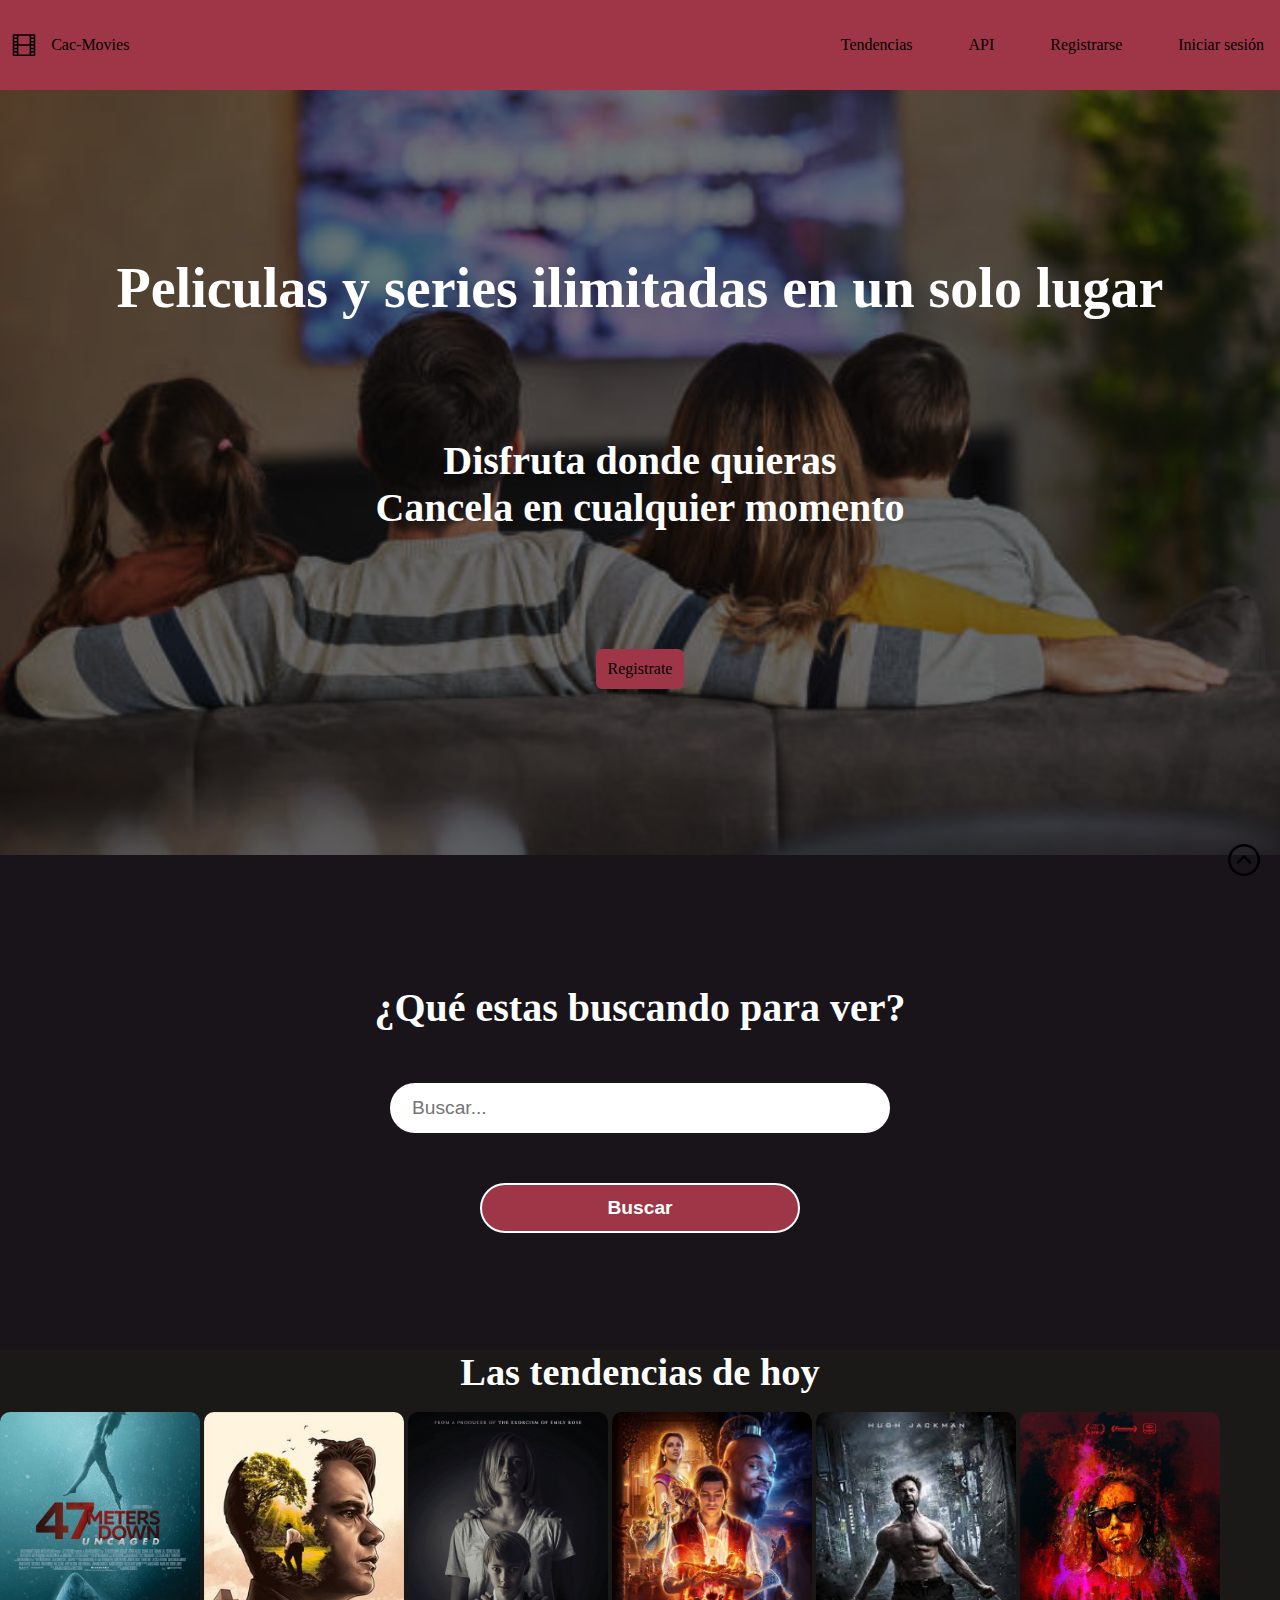
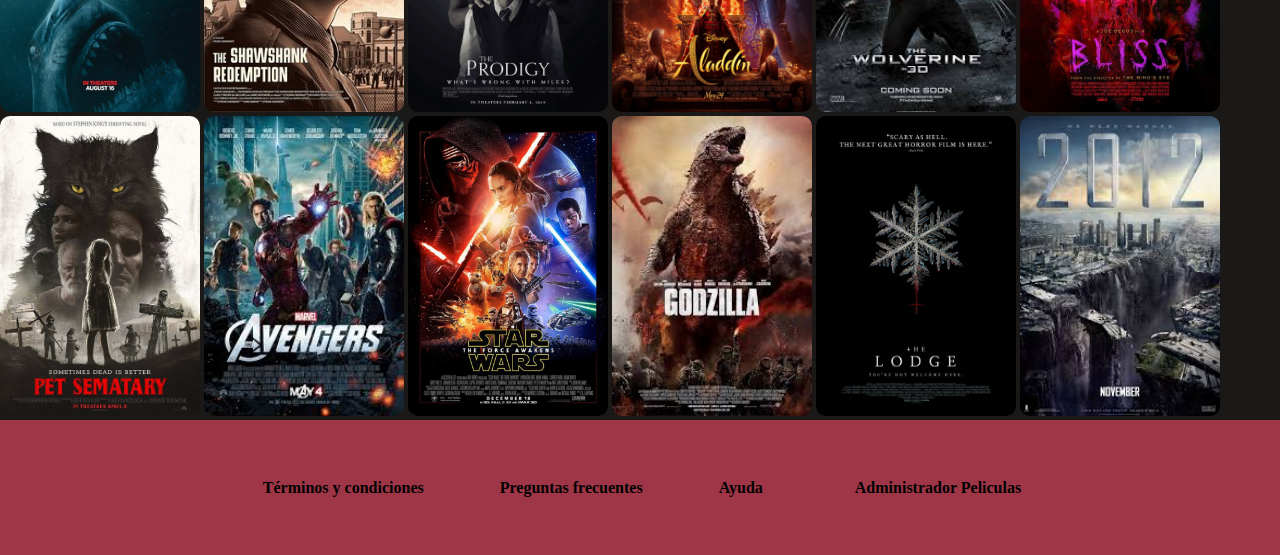
<file: index.html>
<!DOCTYPE html>
<html lang="en">
<head>
    <meta charset="UTF-8">
    <meta name="viewport" content="width=device-width, initial-scale=1.0">
    <title>CAC-Movies</title>
    <link rel="stylesheet" href="./css/style.css">
    <link rel="shortcut icon" href="./Assets/Images/PhFilmSlateDuotone.webp" type="image/x-icon"/>
</head>
<body>
    <!--Inicio del header-->
    <header class="header">
        <nav>
            <a href="./index.html" class="logo">
                <svg xmlns="http://www.w3.org/2000/svg" width="200" height="100" viewBox="0 0 512 512"><path fill="#000000" d="M136 488h359.985V24H16v464zM408 56h55.985v40H408Zm0 72h55.985v40H408Zm0 72h55.985v40H408Zm0 72h55.985v40H408Zm0 72h55.985v40H408Zm0 72h55.985v40H408ZM136 200V56h239.985v184H136Zm0 216V272h239.985v184H136ZM48 56h56v40H48Zm0 72h56v40H48Zm0 72h56v40H48Zm0 72h56v40H48Zm0 72h56v40H48Zm0 72h56v40H48Z"/></svg>
                <span>Cac-Movies</span>
            </a>
            <ul class="menuPrincipal">
                <li><a href="./index.html">Tendencias</a></li>
                <li><a href="./Pages/api.html">API</a></li>
                <li><a href="./Pages/registro.html">Registrarse</a></li>
                <li><a href="./Pages/logueo.html">Iniciar sesión</a></li>
            </ul>            
        </nav>
    </header>
    <!--Cierre del header-->

    <!--Inicio del destacado-->
    <main id="main" class="main">
        <section class="principal">
            <h1 class="titulo">Peliculas y series ilimitadas en un solo lugar</h1>
            <h2 class="Subtitulo">Disfruta donde quieras <br> Cancela en cualquier momento</h2>
            <a class="BotonRegistro" href="./Pages/registro.html">Registrate</a>
        </section>
    <!--Cierre del destacado-->

    <!--Inicio del buscador-->
        <section class="buscadorPrincipal">
            <h2 class="tituloSection">¿Qué estas buscando para ver?</h2>
            <form class="buscadorPeliculas">
                <input class="inputBuscador" type="text" placeholder="Buscar..." id="buscar" name="buscar">
                <input class="botonBuscador" type="submit" value="Buscar">
            </form>
        </section>
    <!--Cierre del buscador-->

    <!--Inicio del muestrario -->
        <section class="galeria">
            <h1 class="hoy">Las tendencias de hoy</h1>
            <br>
            <div class="containerPelis">
                <img src="./Assets/Images/img1.jpg" alt="Imagen 1">
                <img src="./Assets/Images/img2.jpg" alt="Imagen 2">
                <img src="./Assets/Images/img3.jpg" alt="Imagen 3">
                <img src="./Assets/Images/img4.webp" alt="Imagen 4">
                <img src="./Assets/Images/img5.jpeg" alt="Imagen 5">
                <img src="./Assets/Images/img6.jpeg" alt="Imagen 6">
                <img src="./Assets/Images/img7.jpg" alt="Imagen 7">
                <img src="./Assets/Images/img8.jpeg" alt="Imagen 8">
                <img src="./Assets/Images/img9.jpg" alt="Imagen 9">
                <img src="./Assets/Images/img10.jpeg" alt="Imagen 10">
                <img src="./Assets/Images/img11.jpg" alt="Imagen  11">
                <img src="./Assets/Images/img12.jpeg" alt="Imagen 12">
            </div>
        </section>
    </main>
    <!--Cierre del muestrario-->

    <!--Inicio del footer-->
    <footer class="footer">
        <nav class="navegacion">
            <ul class="listaNav">
                <li class="listaItem"><a class="linkNav" href="">Términos y condiciones</a></li>
                <li class="listaItem"><a class="linkNav" href="">Preguntas frecuentes</a></li>
                <li class="listaItem"><a class="linkNav" href="">Ayuda</a></li>
                <li class="listaItem"><a class="linkNav administradorPeliculas" href="">Administrador Peliculas</a></li>
            </ul>
        </nav>
        <a href="#main" class="flechaArriba">
            <img src="./Assets/Images/flecha-hacia-arriba.png" alt="ir arriba flecha">
        </a>
    </footer>
    <!--Cierre del footer-->
</body>
</html>
</file>
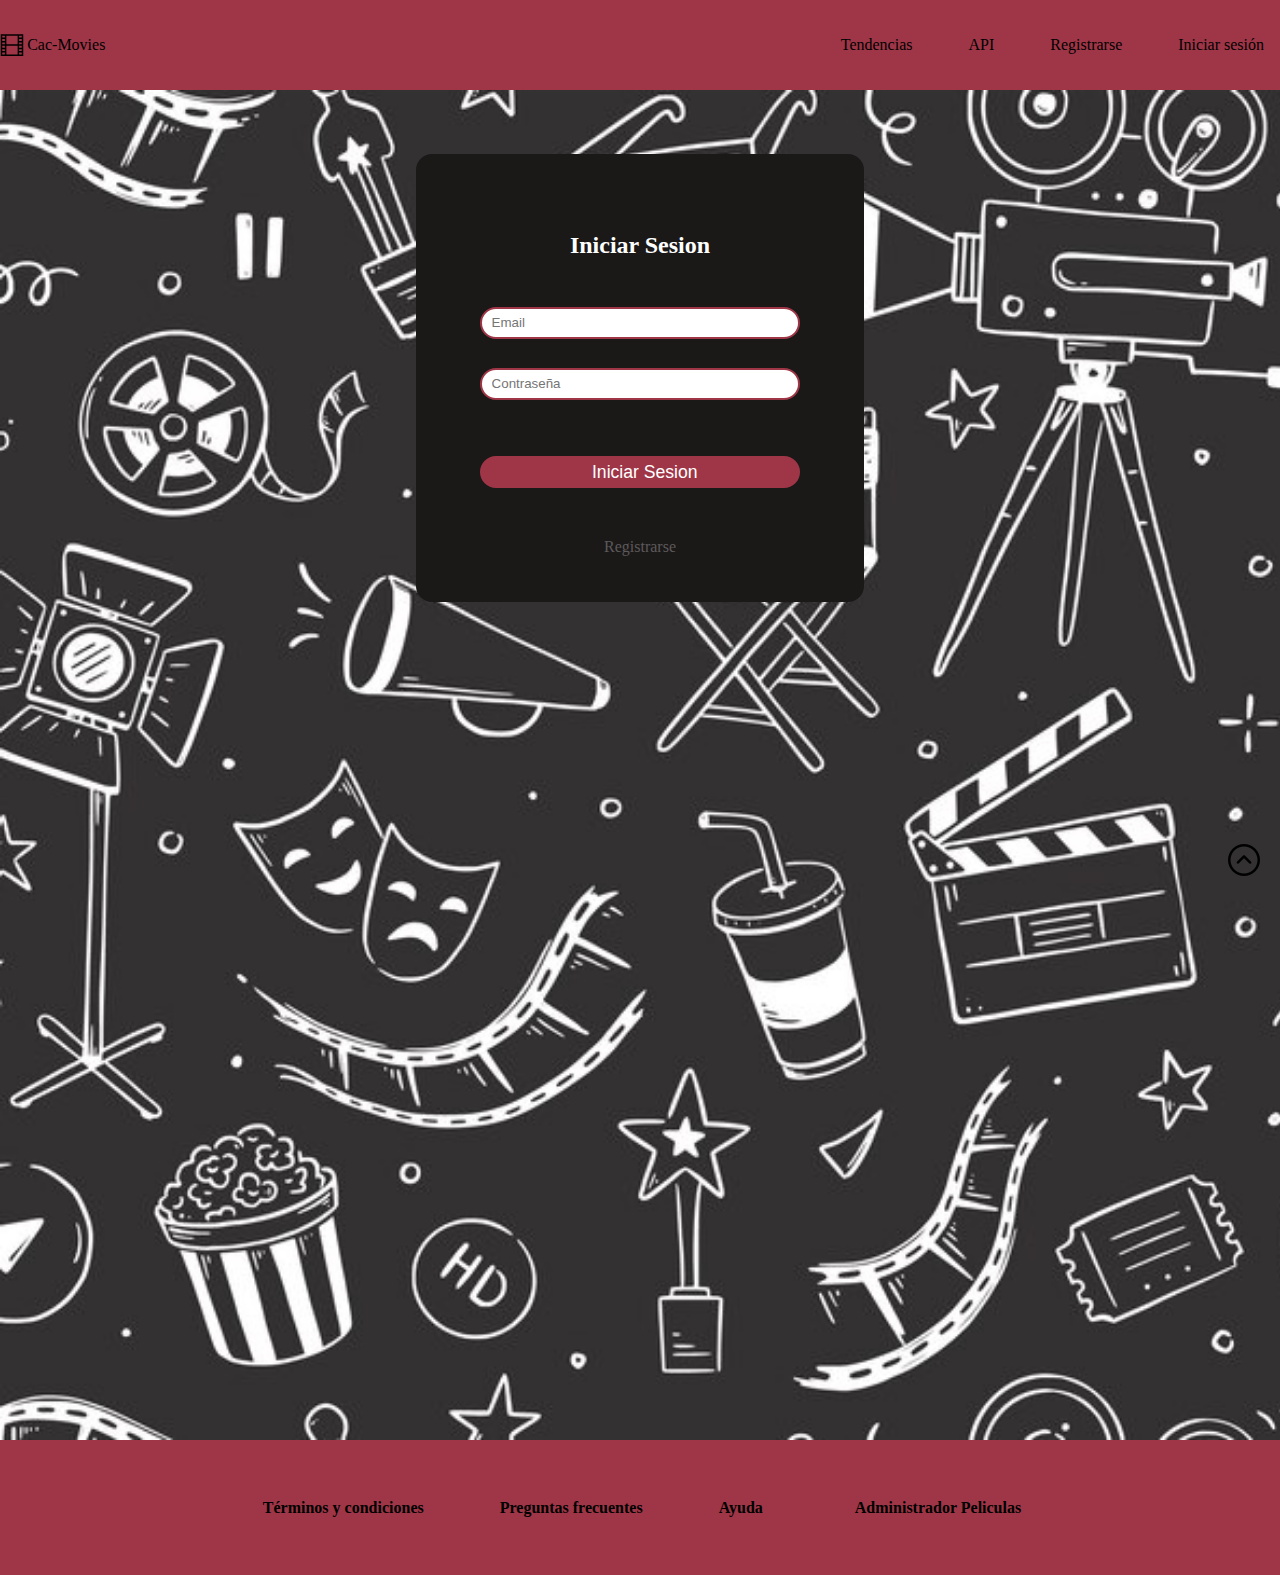
<file: Pages/logueo.html>
<!DOCTYPE html> <!--Este es el formulario de inicio de sesión-->
<html lang="en">
    <head>
        <meta charset="UTF-8">
        <meta name="viewport" content="width=device-width, initial-scale=1.0">
        <title>Iniciar sesión|CAC-Movies</title>
        <link rel="stylesheet" href="../css/style.css">
        <link rel="shortcut icon" href="./Assets/Images/PhFilmSlateDuotone.webp" type="image/x-icon"/>
    </head>
    <body>
        <!--Inicio del header-->
        <header class="header" id="header">
            <nav>
                <a href="../index.html" class="logo">
                    <svg xmlns="http://www.w3.org/2000/svg" width="100" height="100" viewBox="0 0 512 512"><path fill="#000000" d="M136 488h359.985V24H16v464zM408 56h55.985v40H408Zm0 72h55.985v40H408Zm0 72h55.985v40H408Zm0 72h55.985v40H408Zm0 72h55.985v40H408Zm0 72h55.985v40H408ZM136 200V56h239.985v184H136Zm0 216V272h239.985v184H136ZM48 56h56v40H48Zm0 72h56v40H48Zm0 72h56v40H48Zm0 72h56v40H48Zm0 72h56v40H48Zm0 72h56v40H48Z"/></svg>
                    <span>Cac-Movies</span>
                </a>
                <ul class="menuPrincipal">
                    <li><a href="../index.html">Tendencias</a></li>
                    <li><a href="../Pages/api.html">API</a></li>
                    <li><a href="../Pages/registro.html">Registrarse</a></li>
                    <li><a href="../Pages/logueo.html">Iniciar sesión</a></li>
                </ul>            
            </nav>
        </header>
        <!--Cierre del header-->

        <!--Inicio del formulario de inicio de sesión-->
        <main class="logueo">
            <div class="container">
                <h2>Iniciar Sesion</h2>
                <form action="" id="form">
                    <input type="email" placeholder="Email" id="email" name="email">
                    <div id="error-email" class="error-text"></div>

                    <input type="password" placeholder="Contraseña" id="password" name="password">
                    <div id="error-password" class="error-text"></div>
                    <br>
                    <input class="iniciar" type="submit" value="Iniciar Sesion">
                </form>
                <br>
                <a class="ayuda" href="./registro.html">Registrarse</a>
            </div>
        </main>
        <!--Cierre del formulario de inicio de sesión-->

        <!--Abajo de este comentario está el enlace JavaScript-->
        <script src="./logueovalidosimple.js"></script>

        <!--Inicio del footer-->
        <footer class="footer">
            <nav class="navegacion">
                <ul class="listaNav">
                    <li class="listaItem"><a class="linkNav" href="">Términos y condiciones</a></li>
                    <li class="listaItem"><a class="linkNav" href="">Preguntas frecuentes</a></li>
                    <li class="listaItem"><a class="linkNav" href="">Ayuda</a></li>
                    <li class="listaItem"><a class="linkNav administradorPeliculas" href="">Administrador Peliculas</a></li>
                </ul>
            </nav>
            <a href="#header" class="flechaArriba">
                <img src="../Assets/Images/flecha-hacia-arriba.png" alt="ir arriba flecha">
            </a>
        </footer>
        <!--Cierre del footer-->

    </body>
</html>
</file>
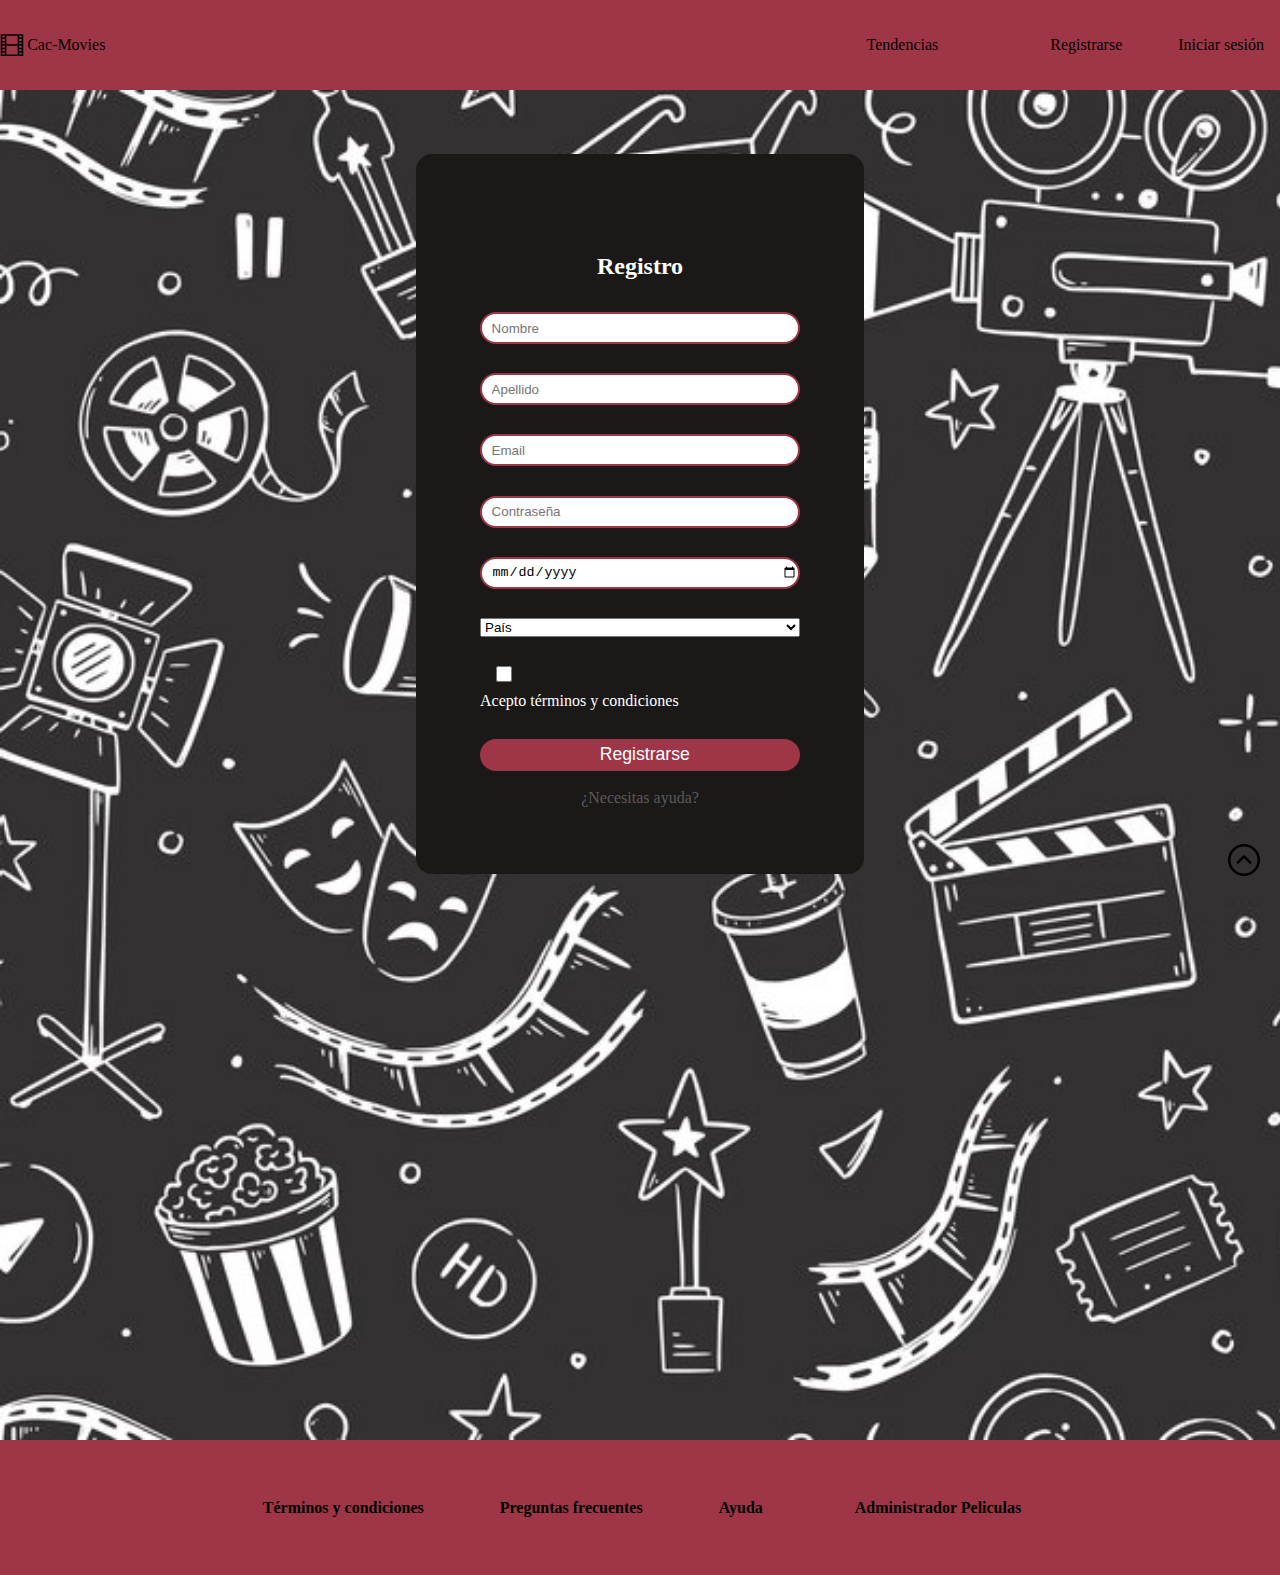
<file: Pages/registro.html>
<!DOCTYPE html> <!--Este es el formulario de registro-->
<html lang="en">
    <head>
        <meta charset="UTF-8">
        <meta name="viewport" content="width=device-width, initial-scale=1.0">
        <title>Registro|CAC-Movies</title>
        <link rel="stylesheet" href="../css/style.css">
        <link rel="shortcut icon" href="./Assets/Images/PhFilmSlateDuotone.webp" type="image/x-icon"/>
    </head>
    <body>
        <!--Inicio del header-->
        <header class="header" id="header">
            <nav>
                <a href="../index.html" class="logo">
                    <svg xmlns="http://www.w3.org/2000/svg" width="100" height="100" viewBox="0 0 512 512"><path fill="#000000" d="M136 488h359.985V24H16v464zM408 56h55.985v40H408Zm0 72h55.985v40H408Zm0 72h55.985v40H408Zm0 72h55.985v40H408Zm0 72h55.985v40H408Zm0 72h55.985v40H408ZM136 200V56h239.985v184H136Zm0 216V272h239.985v184H136ZM48 56h56v40H48Zm0 72h56v40H48Zm0 72h56v40H48Zm0 72h56v40H48Zm0 72h56v40H48Zm0 72h56v40H48Z"/></svg>
                    <span>Cac-Movies</span>
                </a>
                <ul class="menuPrincipal">
                    <li><a href="../index.html">Tendencias</a></li>
                    <li><a href="../Pages/api.html"></a></li>
                    <li><a href="../Pages/registro.html">Registrarse</a></li>
                    <li><a href="../Pages/logueo.html">Iniciar sesión</a></li>
                </ul>            
            </nav>
        </header>
        <!--Cierre del header-->

        <!--Inicio del formulario de registro-->
        <main class="logueo">
            <div class="container2">
                <h2>Registro</h2>
                <form action="" id="formregistro">
                    <input type="text" placeholder="Nombre" id="nombre" name="nombre">
                    <div id="error-nombre" class="error-text"></div>

                    <input type="text" placeholder="Apellido" id="apellido" name="apellido">
                    <div id="error-apellido" class="error-text"></div>

                    <input type="email" placeholder="Email" id="email" name="email">
                    <div id="error-email" class="error-text"></div>

                    <input type="password" placeholder="Contraseña" id="password" name="password">
                    <div id="error-password" class="error-text"></div>

                    <input type="date" placeholder="Date" id="date" name="date">
                    <div id="error-date" class="error-text"></div>

                    <select name="pais" id="pais">
                        <option value="" title="País">País</option>
                        <option value="Argentina">Argentina</option>
                        <option value="Bolivia">Bolivia</option>
                        <option value="Brasil">Brasil</option>
                        <option value="Chile">Chile</option>
                        <option value="Colombia">Colombia</option>
                        <option value="Ecuador">Ecuador</option>
                        <option value="Paraguay">Paraguay</option>
                        <option value="Perú">Perú</option>
                        <option value="Uruguay">Uruguay</option>
                        <option value="Venezuela">Venezuela</option>
                    </select>
                    <div id="error-pais" class="error-text"></div>

                    <input class="checkbox" type="checkbox" id="terminos">
                    <label class="textoCheck" for="terminos">Acepto términos y condiciones</label>
                    <div id="error-terminos" class="error-text"></div>

                    <input class="iniciar" type="submit" value="Registrarse">
                </form>
                <br>
                <a href="#" class="ayuda">¿Necesitas ayuda?</a>
            </div>
        </main>
        <!--Cierre del formulario de registro-->

        <!--Abajo de este comentario está el enlace con JavaScript-->
        <script src="./registrovalidosimple.js"></script>

        <!--Inicio del footer-->
        <footer class="footer">
            <nav class="navegacion">
                <ul class="listaNav">
                    <li class="listaItem"><a class="linkNav" href="">Términos y condiciones</a></li>
                    <li class="listaItem"><a class="linkNav" href="">Preguntas frecuentes</a></li>
                    <li class="listaItem"><a class="linkNav" href="">Ayuda</a></li>
                    <li class="listaItem"><a class="linkNav administradorPeliculas" href="">Administrador Peliculas</a></li>
                </ul>
            </nav>
            <a href="#header" class="flechaArriba">
                <img src="../Assets/Images/flecha-hacia-arriba.png" alt="ir arriba flecha">
            </a>
        </footer>
        <!--Cierre del footer-->

    </body>
</html>
</file>
<file: css/style.css>
/*Es la misma página de CSS para todas las páginas HTML creadas*/

* {
    margin: 0;
    padding: 0;
    box-sizing: border-box;
}

/*La etiqueta abajo de este comentario es un selector que permite manejar el nodo principal del documento*/
:root {
    --bgprimary: #9f3647;
    --bgsecundary: rgb(27, 24, 24);
    --textcolor: black;
    --subtextcolor: white
}

/*CSS del logo*/
@keyframes Logo {
    0% { transform: translate(0, 0); }
    25% { transform: translate(2px, 5px); }
    50% { transform: translate(5px, 0px); }
    75% { transform: translate(2px, -5px); }
    100% { transform: translate(0, 0); }
}

/*CSS de los botones*/
a {
    text-decoration: none;
    color: black;
    cursor: pointer;
}

a:hover {
    color: purple;
}

/*CSS del body de la home*/
body {
    header {
        background-color: var(--bgprimary);
        color: var(--textcolor);
        height: 10vh;
    
        nav {
            height: 100%;
            display: flex;
            justify-content: space-between;
            align-items: center;
            margin: 0,4rem;

            .logo {
                height: 60%;
                display: flex;
                align-items: center;
                gap: 0.2rem;
        
                svg {
                    height: 1.5rem;
                    width: auto;
                }
            }

            .logo:hover {
                animation-name: Logo;
                animation-duration: 2s;
                animation-timing-function: linear;
                animation-iteration-count: infinite;
            }
        }
    }

    ul {
        list-style: none;
        display: flex;
        gap: 1.5rem;
    
        li {
            padding: 0.6rem 1rem;
        }
    
        li:hover {
            box-shadow: 0 0 20px rgb(24, 22, 22);
            border-radius: 0.5rem;
        }

        li:last-child:hover {
            background-color: grey;
        }
    }
}

/*CSS de los títulos de todas las páginas HTML*/
h1, h2, h3 {
    color: var(--subtextcolor);
    text-align: center;
}

h1 {
    font-size:  2.4rem;
}

h3, h2 {
    margin: 2rem;
}

.titulo {
    font-size: 3.5rem;
}

.Subtitulo {
    font-size: 2.5rem;
}

/*CSS del destacado y del buscador de películas*/
main {
    .principal {
        height: 85vh;
        background-image: url(../Assets/Images/backround-image.jpg);
        background-position: center;
        background-repeat: no-repeat;
        background-size: cover;
        background-blend-mode: soft-light;
        background-color: rgba(36, 33, 33, 0.836);
        display: flex;
        flex-direction: column;
        align-items: center;
        justify-content: space-evenly;
        padding: 5rem;
    }

    .buscadorPrincipal {
        background-color: #181419;
        color:rgb(255, 255, 255);
        height: 55vh;
        display: flex;
        flex-direction: column;
        justify-content: center;
        align-items: center;
        
        .tituloSection {
            font-size: 2.5rem;
            font-weight: 700;
            margin-bottom: 1rem;
        }

        .buscadorPeliculas {
            display: flex;
            justify-content: center;
            align-items: center;
            margin-top: 1rem;

            .inputBuscador {
                border: 2px solid white;
                border-radius: 25px;
                color: #000000;
                font-size: 1.2rem;
                height: 50px;
                margin: 20px 0px;
                outline: none;
                padding: 0px 20px;
                width: 500px;
            }
        }

        .botonBuscador {
            background-color:#9f3647;
            display: inline-block;
            color:#ffffff;
            height: 50px;
            margin: 20px 10px;
            padding:0 20px;
            border-radius: 25px;
            font-size: 1.2rem;
            font-weight: 700;
            border: 2px solid white;
            text-align: center;
            transition: transform 0.3s, box-shadow 0.3s;

            &:hover {
                color: purple;
                transform: scale(0.95);
                box-shadow: 0 0 10px rgba(255, 255, 255, 0.3);
            }
        }
    }


    .BotonRegistro {
        padding: 0.7rem;
        background-color: var(--bgprimary);
        border-radius: 0.4rem;
    }

    .BotonRegistro:hover {
        transform: scale(0.95);
        box-shadow: 0 0 10px rgba(255, 255, 255, 0.3);
    }

    /*CSS del muestrario de películas*/
    .galeria {
        display: grid;
        grid-template-columns: repeat(auto-fit, minimax, 1rem, 1fr);
        background-color: var(--bgsecundary);
        
        .containerPelis {
            img {
                width:200px;
                height: 300px;
                position: relative;
                overflow: hidden;
                border-radius: 10px;
            }

            img:hover {
                backdrop-filter: blur(20px);
                box-shadow: 0 0 30px purple;
                transform: scale(0.9);
                transition: all 1s ease;
            }
        }
    }
}

/*CSS de la página de inicio de sesión*/
.logueo {
    height: 150vh;
    background-image: url(../Assets/Images/cinema.jpg);
    background-repeat: no-repeat;
    background-size: cover;
    padding: 4rem;

    &:hover{
        animation: tilt-n-move-shaking 0.25s infinite;
    }
}

.container {
    width: 28rem;
    height: 28rem;
    background-color: var(--bgsecundary);
    border-radius: 1rem;
    margin: 0 auto;
    display: flex;
    flex-direction: column;  
    align-items: center;
    justify-content: center;
    gap: 1rem;
}

/*CSS de la página de registro*/
.container2 {
    height: 45rem;
    width: 28rem;
    background-color: var(--bgsecundary);
    border-radius: 1rem;
    margin: 0 auto;
    display: flex;
    flex-direction: column;  
    align-items: center;
    justify-content: center;
}

/*CSS que aplica para el formulario de ambas páginas (inicio de sesión y registro)*/
.ayuda {
    color: rgb(92, 90, 90);
}

form {
    display: flex;
    flex-direction: column;
    gap: 0.6rem;

    input {
        width: 20rem;
        height: 2rem;
        border-radius:2rem;
        border: 2px solid var(--bgprimary);
        padding-left: 0.6rem;
    }

    .iniciar {
        background-color: var(--bgprimary);
        color: var(--subtextcolor);
        font-size:  1.1rem;
    }

    .iniciar:hover {
        background-color: purple;
        color: var(--textcolor);
        border: 0.3rem white solid;
        font-size: 1.5rem;
        height: 2.5rem;
    }

    .textoCheck {
        color: white;
    }

    .checkbox {
        display: flex;
        width: 3rem;
        height: 1rem;

        label{
            margin-left: 10px;
        }
    }

    /*CSS de cuando "salta" el error*/
    .error input:not(.check,.boton),.error select{
        border: 1px solid #ff0000;
    }

    .error-text{
        color: #ff0000;
        font-size: 0.8rem;
        margin-top:0px;
        margin-bottom: 10px;
    }
}

/*CSS del footer aplicado a todas las páginas*/
.footer {
    background-color:#9f3647;
    color:#ffffff;
    height: 15vh;
    display: flex;
    justify-content: center;
    align-items: center;

    .listaNav {
        list-style: none;
        display: flex;
        align-items: center;

        .listaItem {
            margin-left:20px;

            .linkNav {
                text-decoration: none;
                font-weight: 700;
                font-size: 1rem;
            }

            .administradorPeliculas {
                padding: 0.5rem 1rem;
                border-radius: 5px;
            }
        }
    }

    .flechaArriba {
        position: fixed;
        bottom: 20px;
        right: 20px;
        color: white;
        cursor: pointer;
    }
}

/*CSS responsive*/
@media screen and (max-width:768px) {
    body {
        width: 90px;
        grid-template-columns: repeat(1, 1fr);
        grid-gap: 30px;
        padding: 35px 0px;
    }

    .header {
        width: 90px;
        grid-template-columns: repeat(1, 1fr);
        grid-gap: 30px;
        padding: 35px 0px;
    }

    .footer {
        width: 90px;
        grid-template-columns: repeat(1, 1fr);
        grid-gap: 30px;
        padding: 35px 0px;
    }
}
</file>
